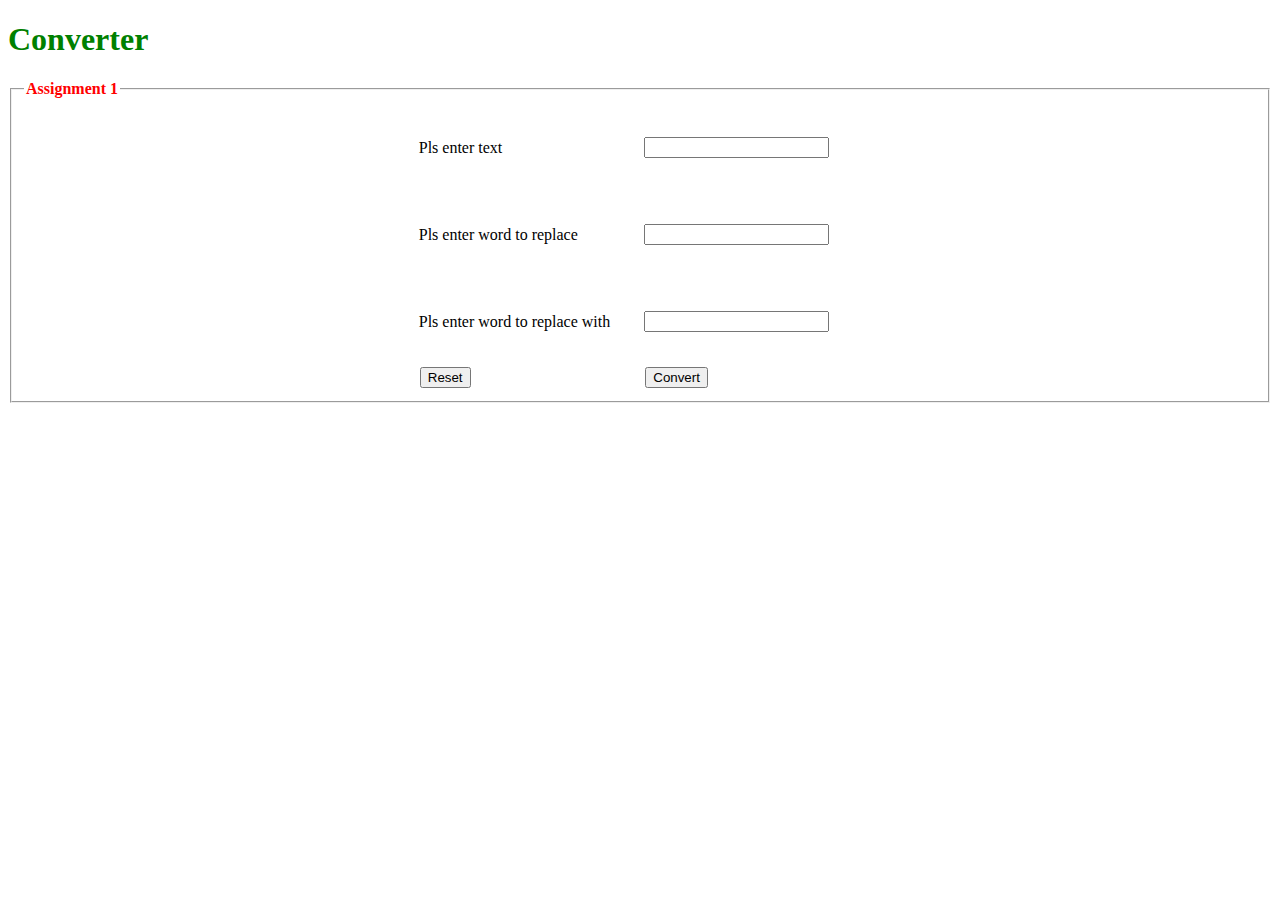
<file: Regex Assignment 3/Assignment 1/index.html>
<!DOCTYPE html>
<html lang="en">
<head>
    <meta charset="UTF-8">
    <meta http-equiv="X-UA-Compatible" content="IE=edge">
    <meta name="viewport" content="width=device-width, initial-scale=1.0">
    <title>Document</title>
    <script src='index.js'> </script>
    <link rel="stylesheet"  href="style.css">
</head>
<body>
    <h1>Converter</h1>
    <fieldset>
        <legend><strong>Assignment 1</strong></legend>
        <form name = "myform" onsubmit='return runForm();'>
            <table>
                <tr class="ass">
                    <td><label>Pls enter text</label></td>
                    <td><input type="text" id ="text"></td>
                </tr>
                <tr class="ass">
                    <td><label>Pls enter word to replace</label></td>
                    <td><input type="text" id ="word1"></td>
                </tr>
                <tr class="ass">
                    <td><label>Pls enter word to replace with</label></td>
                    <td><input type="text" id ="word2"></td>
                </tr>
                
                <tr class="ass2">
                    <td><input type="reset"></td>
                    <td><input type="submit" value="Convert"></td>
                </tr>
            </table>    
        </form>
    </fieldset>
    
</body>
</html>
</file>
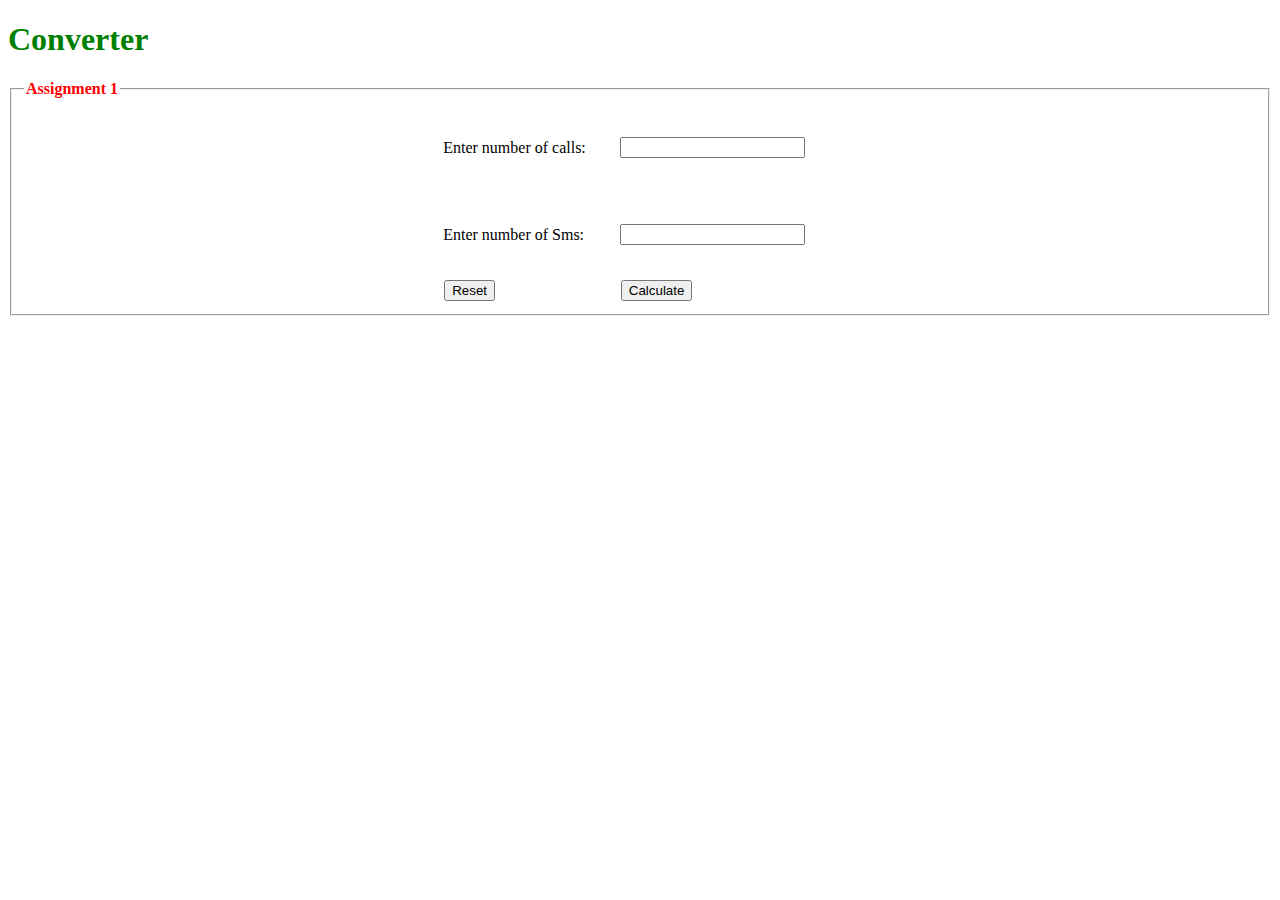
<file: Regex Assignment 3/Assignment 2/index.html>
<!DOCTYPE html>
<html lang="en">
<head>
    <meta charset="UTF-8">
    <meta http-equiv="X-UA-Compatible" content="IE=edge">
    <meta name="viewport" content="width=device-width, initial-scale=1.0">
    <title>Document</title>
    <script src='index.js'> </script>
    <link rel="stylesheet"  href="style.css">
</head>
<body>
    <h1>Converter</h1>
    <fieldset>
        <legend><strong>Assignment 1</strong></legend>
        <form name = "myform" onsubmit='return runForm();'>
            <table>
                <tr class="ass">
                    <td><label>Enter number of calls:</label></td>
                    <td><input type="text" id ="call"></td>
                </tr>
                <tr class="ass">
                    <td><label>Enter number of Sms:</label></td>
                    <td><input type="text" id ="sms"></td>
                </tr>
                <tr class="ass2">
                    <td><input type="reset"></td>
                    <td><input type="submit" value="Calculate"></td>
                </tr>
            </table>    
        </form>
    </fieldset>
    
</body>
</html>
</file>
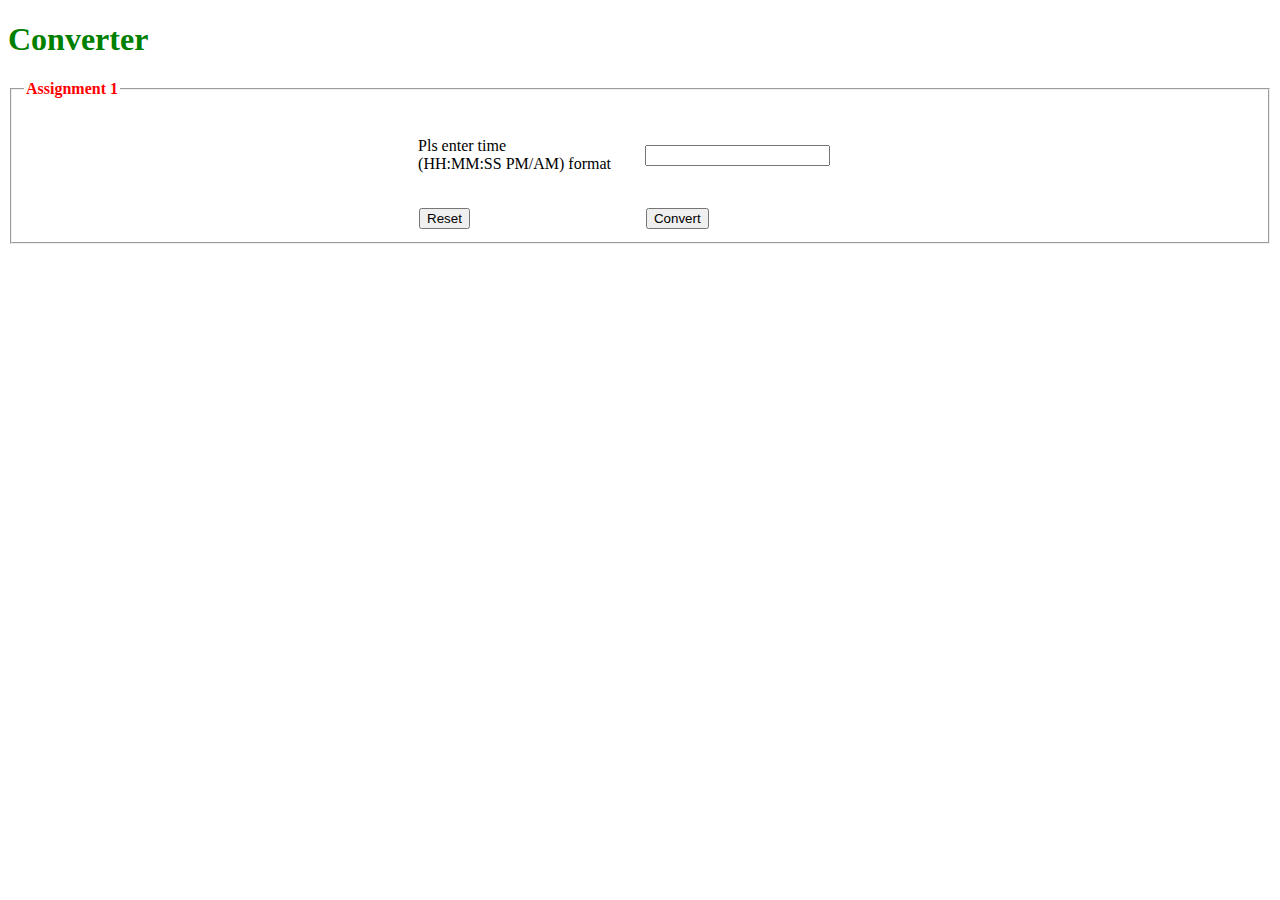
<file: Regex Assignment 4/Assignment 1/index.html>
<!DOCTYPE html>
<html lang="en">
<head>
    <meta charset="UTF-8">
    <meta http-equiv="X-UA-Compatible" content="IE=edge">
    <meta name="viewport" content="width=device-width, initial-scale=1.0">
    <title>Document</title>
    <script src='index.js'> </script>
    <link rel="stylesheet"  href="style.css">
</head>
<body>
    <h1>Converter</h1>
    <fieldset>
        <legend><strong>Assignment 1</strong></legend>
        <form name = "myform" onsubmit='return runForm();'>
            <table>
                <tr class="ass">
                    <td><label>Pls enter time <br /> (HH:MM:SS PM/AM) format</label></td>
                    <td><input type="text" id ="time"></td>
                </trclass>
                <tr class="ass2">
                    <td><input type="reset"></td>
                    <td><input type="submit" value="Convert"></td>
                </tr>
            </table>    
        </form>
    </fieldset>
    
</body>
</html>
</file>
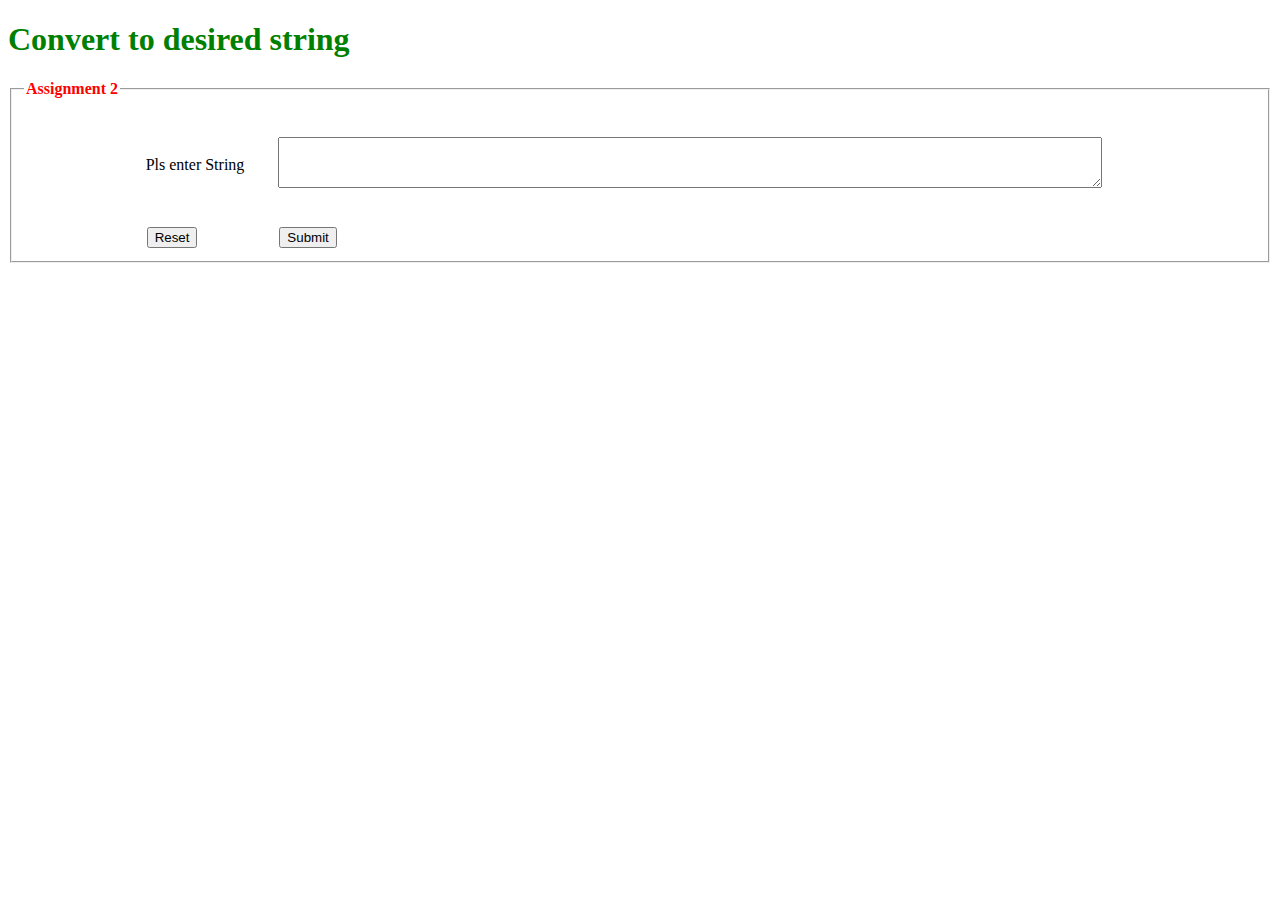
<file: Regex Assignment 4/Assignment 2/index.html>
<!DOCTYPE html>
<html lang="en">
<head>
    <meta charset="UTF-8">
    <meta http-equiv="X-UA-Compatible" content="IE=edge">
    <meta name="viewport" content="width=device-width, initial-scale=1.0">
    <title>Document</title>
    <script src='index.js'> </script>
    <link rel="stylesheet"  href="style.css">
</head>
<body>  
    <h1>Convert to desired string</h1>
    <fieldset>
        <legend><strong>Assignment 2</strong></legend>
        <form name = "myform2" onsubmit='return runForm2();'>
            <table>
                <tr class="ass">
                    <td><label>Pls enter String</label></td>
                    <td><textarea rows="3" cols="100" ></textarea></td>
                </tr>
                <tr class="ass2">
                    <td><input type="reset"></td>
                    <td><input type="submit"></td>
                </tr>
            </table>
        </form>
    </fieldset>
</body>
</html>
</file>
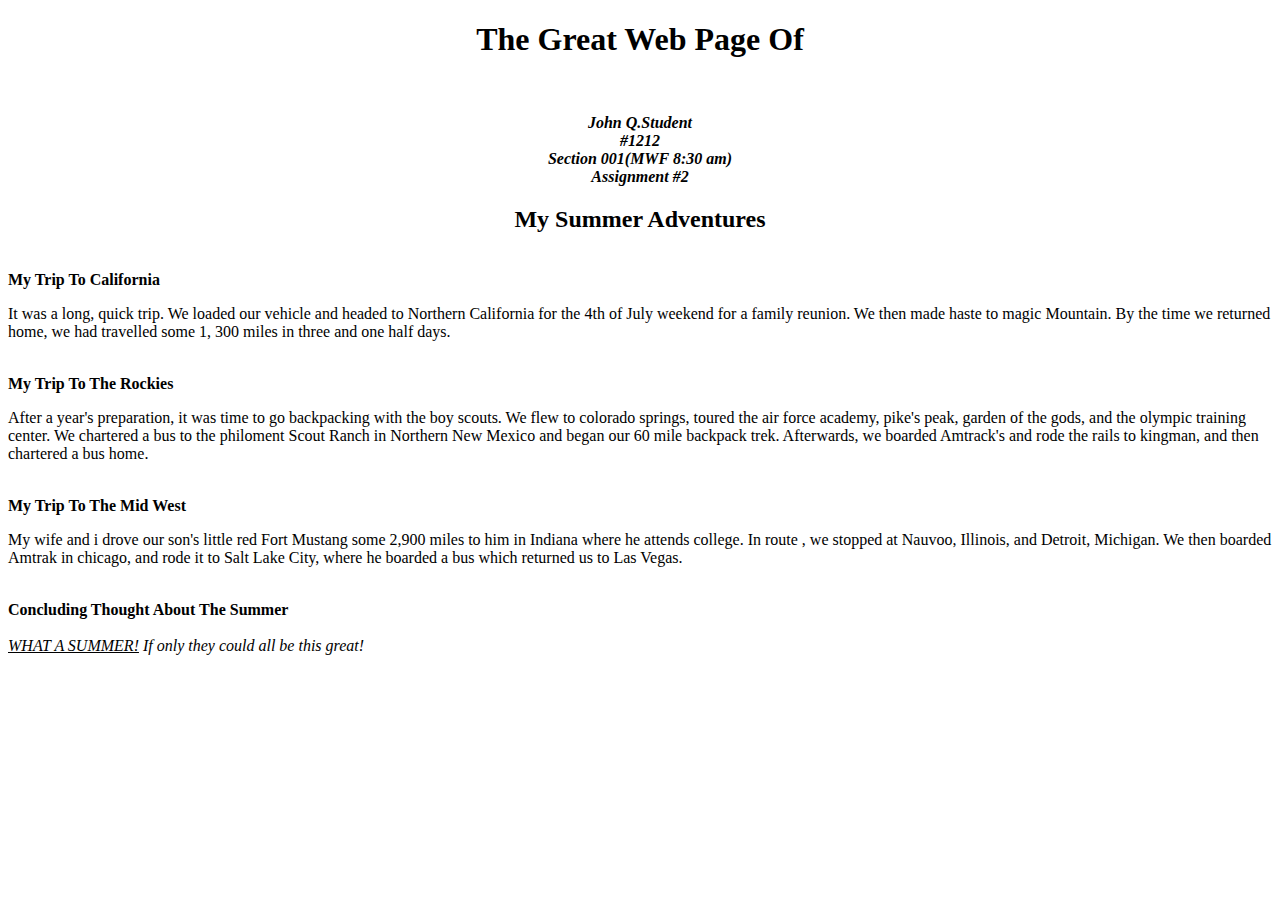
<file: Regex Assignment 1/HTML asg1.html>
<!DOCTYPE html>
<HTML>
    <HEAD>
        <TITLE>
            SUMMER ADVENTURES
        </TITLE>
    </HEAD>
    <BODY>
        <H1 align='center'> The Great Web Page Of </H1>
        <br/>
        <p align='center'> 
            <strong><em>John Q.Student<br/>
                #1212<br/>
                Section 001(MWF 8:30 am)<br/>
                Assignment #2</em>
            </em></strong>
        </p>
        
        <H2 align='center'> My Summer Adventures </H2>
        <br/>
        <strong>My Trip To California</strong>
        
        <br/><p>
        It was a long, quick trip. We loaded our vehicle and headed to Northern California for the 4th of July 
        weekend for a family reunion. We then made haste to magic Mountain. By the time we returned home, 
        we had travelled some 1, 300 miles in three and one half days.
        </p>

        <br/>
        <strong>My Trip To The Rockies</strong>
        
        <br/><p>
            After a year's preparation, it was time to go backpacking with the boy scouts. We flew to colorado springs, 
            toured the air force academy, pike's peak, garden of the gods, and the olympic training center. We
             chartered a bus to the philoment Scout Ranch in Northern New Mexico and began our 60 mile backpack trek. 
             Afterwards, we boarded Amtrack's and rode the rails to kingman, and then chartered a bus home.
        </p>

        <br/>
        <strong>My Trip To The Mid West </strong>
        
        <br/><p>
            My wife and i drove our son's little red Fort Mustang some 2,900 miles to him in Indiana where he attends college. 
            In route , we stopped at Nauvoo, Illinois, and Detroit, Michigan. We then boarded Amtrak in chicago, and rode it 
            to Salt Lake City, where he boarded a bus which returned us to Las Vegas.
        </p>
        <br/>
        <strong> Concluding Thought About The Summer </strong>
        <br/>
        <br/>
        <em><u> WHAT A SUMMER!</u> If only they could all be this great!</em>
        
    </BODY>
</HTML>
</file>
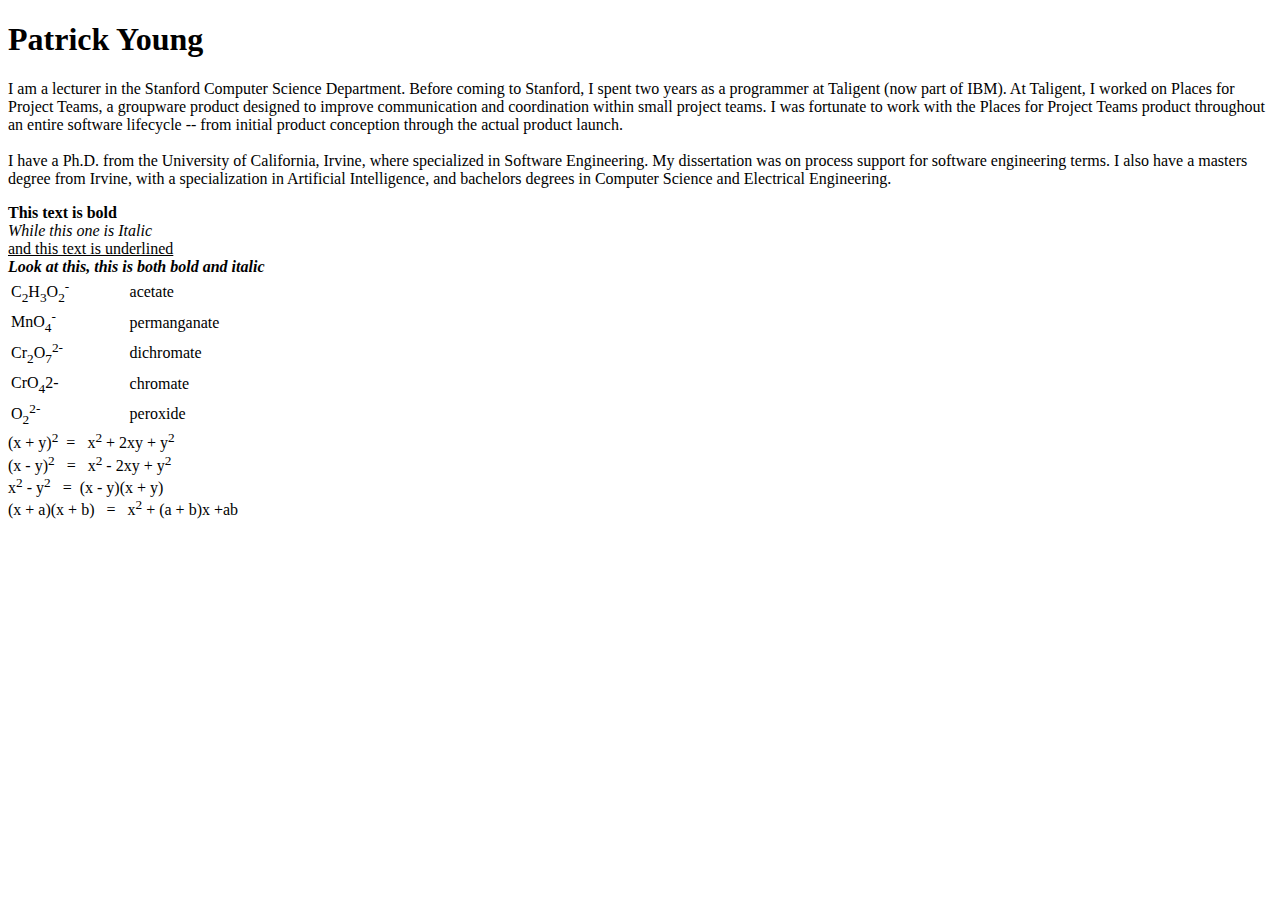
<file: Regex Assignment 1/HTML asg2.html>
<!DOCTYPE html>
<HTML>
    <HEAD>
        <TITLE> Patrick Young </TITLE>
    </HEAD>
    <BODY>
        <h1><STRONG> Patrick Young </STRONG></h1>

        <p>
            I am a lecturer in the Stanford Computer Science Department.
            Before coming to Stanford, I spent two years as a programmer
            at Taligent (now part of IBM). At Taligent, I worked on Places
            for Project Teams, a groupware product designed to improve
            communication and coordination within small project teams. I
            was fortunate to work with the Places for Project Teams product
            throughout an entire software lifecycle -- from initial product
            conception through the actual product launch.
            <br/>
            <br/>
            I have a Ph.D. from the University of California, Irvine, where
            specialized in Software Engineering. My dissertation was on process
            support for software engineering terms. I also have a masters
            degree from Irvine, with a specialization in Artificial
            Intelligence, and bachelors degrees in Computer Science and
            Electrical Engineering.
        </p>
        <strong> This text is bold</strong><br/>
        <em> While this one is Italic </em><br/>
        <u> and this text is underlined</u><br/>
        <strong><em> Look at this, this is both bold and italic</em></strong>
        <br/>
        <table width='300'>
            <tr>
                <td> C<sub>2</sub>H<sub>3</sub>O<sub>2</sub><sup>-</sup</td>
                <td>acetate</td>
            </tr>
            <tr>
                <td>MnO<sub>4</sub><sup>-</sup> </td>
                <td>permanganate</td>
            </tr>
            <tr>
                <td> Cr<sub>2</sub>O<sub>7</sub><sup>2-</sup></td>
                <td> dichromate </td>
            </tr>
            <tr>
                <td> CrO<sub>4</sub>2-<sup></sup></td>
                <td> chromate</td>
            </tr>
            <tr>
                <td> O<sub>2</sub><sup>2-</sup></td>
                <td> peroxide</td>
            </tr>
        </table>
        (x + y)<sup>2</sup>&nbsp;&nbsp;=  &nbsp;&nbsp;x<sup>2</sup> + 2xy + y<sup>2</sup>
        <br/>
        (x - y)<sup>2</sup>&nbsp;&nbsp;&nbsp;=  &nbsp;&nbsp;x<sup>2</sup> - 2xy + y<sup>2</sup>
        <br/>
        x<sup>2</sup> - y<sup>2</sup>&nbsp;&nbsp; = &nbsp;(x - y)(x + y)
        <br/>
        (x + a)(x + b)&nbsp;&nbsp;&nbsp;= &nbsp;&nbsp;x<sup>2</sup> + (a + b)x +ab
    </BODY>
</HTML>
</file>
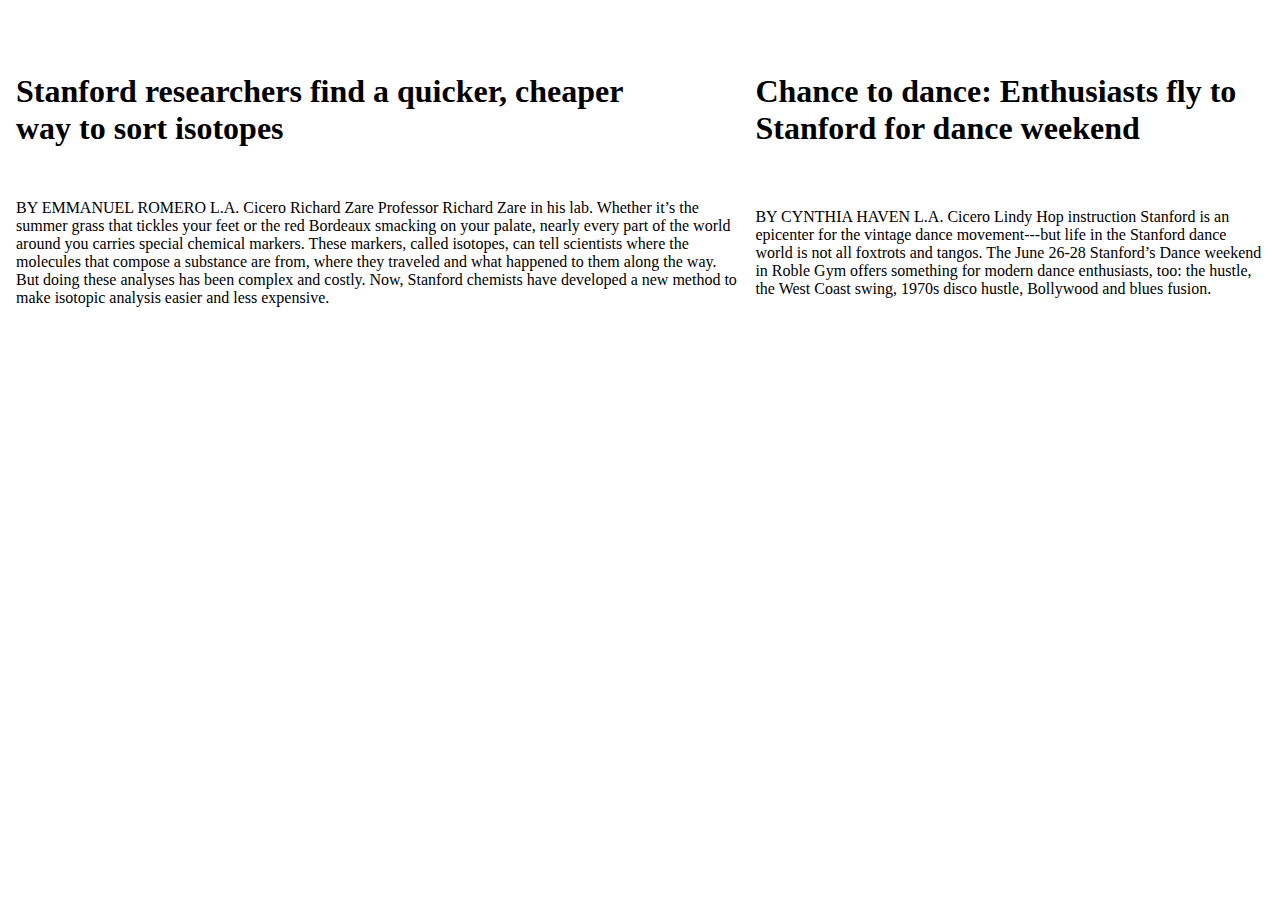
<file: Regex Assignment 1/HTML asg3.html>
<!DOCTYPE HTML>
<HTML>
    <HEAD>
        <TITLE>
            ASSIGNMENT 3
        </TITLE>
    </HEAD>
    <BODY>
        <br/>
        <br/>
        <TABLE  CELLPADDING='6'>
            <TR >
                <TH align='left'> <H1>Stanford researchers find a quicker, cheaper<BR/>
                    way to sort isotopes </H1>
                </TH>
                <TH align='left'> <H1>Chance to dance: Enthusiasts fly to Stanford
                    for dance weekend </H1>
                </TH>
            </TR>
            <TR>
                <TD>
                    <P> BY EMMANUEL ROMERO L.A. Cicero Richard Zare Professor Richard
                        Zare in his lab. Whether it’s the summer grass that tickles your
                        feet or the red Bordeaux smacking on your palate, nearly every
                        part of the world around you carries special chemical markers.
                        These markers, called isotopes, can tell scientists where the
                        molecules that compose a substance are from, where they traveled
                        and what happened to them along the way. But doing these analyses
                        has been complex and costly. Now, Stanford chemists have developed
                        a new method to make isotopic analysis easier and less expensive.</P>
                </TD>
                <TD>
                    <P>
                        BY CYNTHIA HAVEN L.A. Cicero Lindy Hop instruction Stanford is an
                        epicenter for the vintage dance movement---but life in the Stanford
                         dance world is not all foxtrots and tangos. The June 26-28 Stanford’s
                         Dance weekend in Roble Gym offers something for modern dance
                         enthusiasts, too: the hustle, the West Coast swing, 1970s disco hustle,
                         Bollywood and blues fusion.
                    </P>
                </TD>
            </TR>
        </TABLE>
    </BODY>
</HTML>
</file>
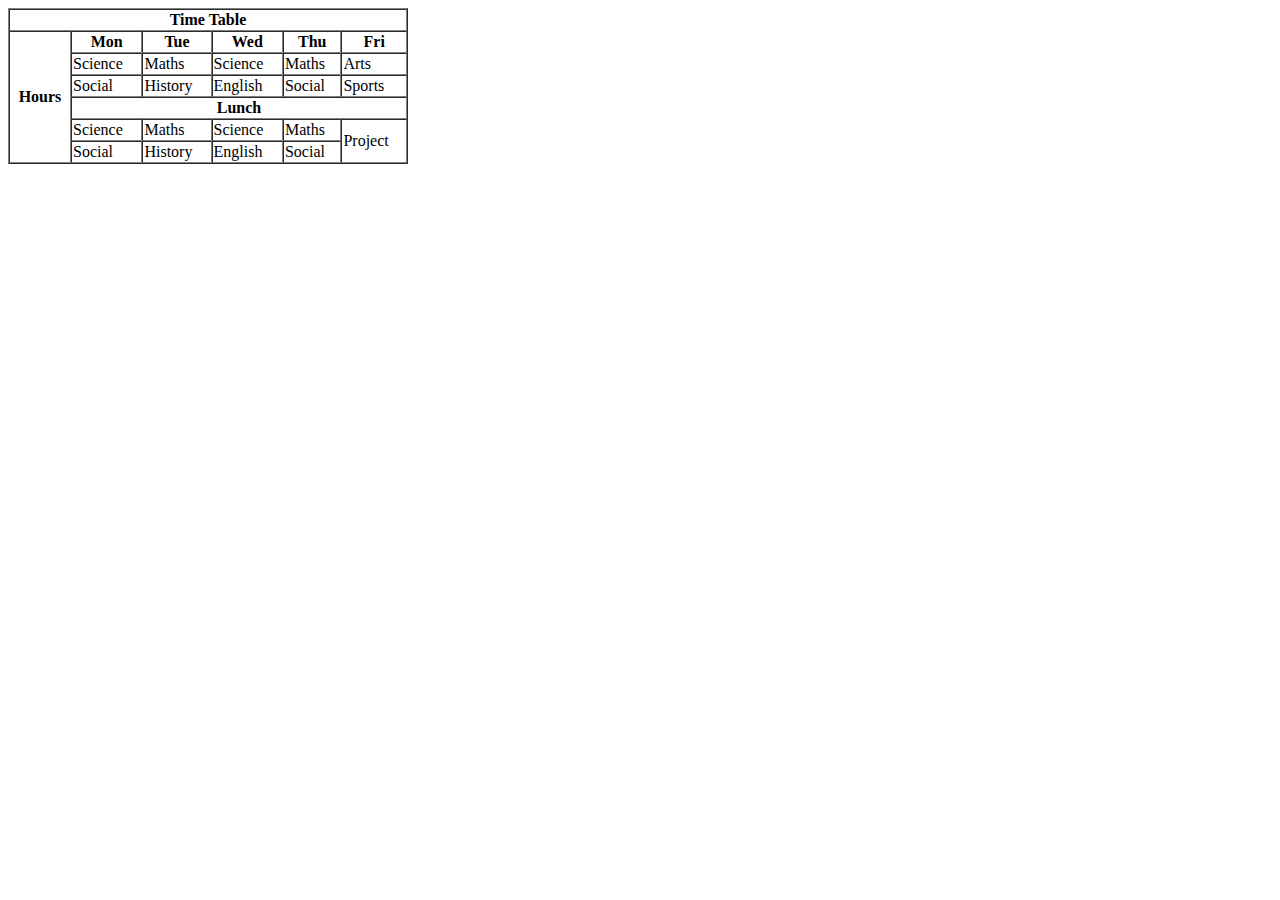
<file: Regex Assignment 1/HTML asg4.html>
<!DOCTYPE HTML>
<HTML>
    <HEAD>
        <TITLE>
            ASSIGNMENT 4
        </TITLE>
    </HEAD>
    <BODY>
        <TABLE  BORDER='1' CELLSPACING='0' width='400'>
            <TR >
                <TH COLSPAN='6' >Time Table </TH>
            </TR>
            <TR>
                <TH rowspan='6'> Hours </TH>
                <TH> Mon</TH>
                <TH> Tue</TH>
                <TH> Wed </TH>
                <TH> Thu </TH>
                <TH> Fri </TH>
            </TR>
            <TR>
                <TD> Science </TD>
                <TD> Maths </TD>
                <TD> Science </TD>
                <TD> Maths </TD>
                <TD> Arts </TD>

            </TR>
            <TR>
                <TD> Social </TD>
                <TD> History </TD>
                <TD> English </TD>
                <TD> Social </TD>
                <TD> Sports </TD>

            </TR>
            <TR>
                <TH colspan='5' align='center'> Lunch </TH>
            </TR>
            <TR>
                <TD> Science </TD>
                <TD> Maths </TD>
                <TD> Science  </TD>
                <TD> Maths </TD>
                <TD rowspan='2'> Project  </TD>

            </TR>
            <TR>
                <TD> Social </TD>
                <TD> History </TD>
                <TD> English </TD>
                <TD> Social </TD>


            </TR>

    </BODY>
</HTML>
</file>
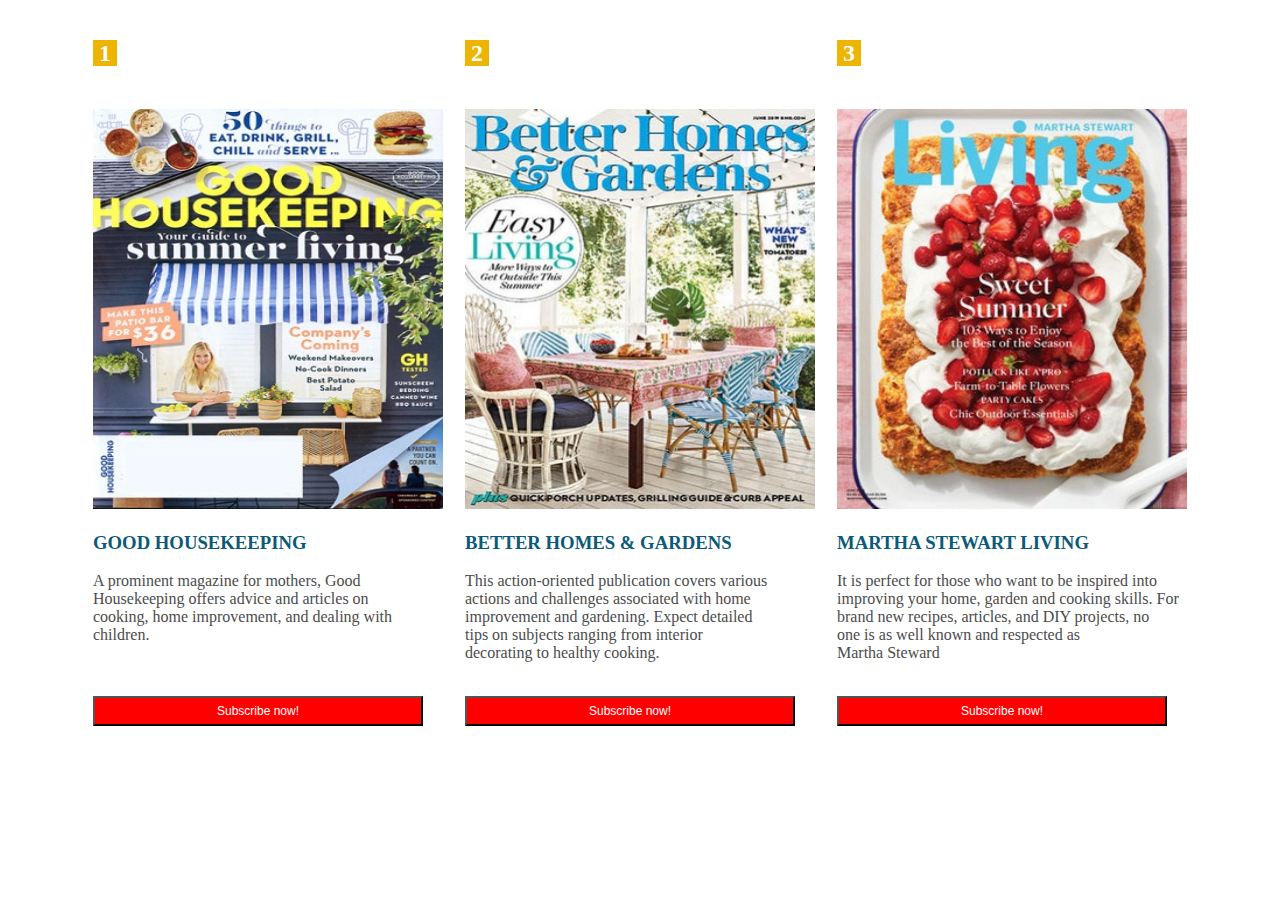
<file: Regex Assignment 2/Assignment 2/HTML asg2.html>
<!DOCTYPE HTML>
<HTML>
    <HEAD>
        <TITLE>
            GOOD HOUSEKEEPING
        </TITLE>
        <LINK REL='STYLESHEET' HREF='HTML asg2_css.css' />
    </HEAD>
    <BODY>
        <TABLE CELLPADDING="10" Align='center'>
            <TR>
                <TD ><h2 ><mark>&nbsp;1&nbsp;</mark></h2></TD>
                <TD ><h2 ><mark>&nbsp;2&nbsp;</mark></h2></TD>
                <TD ><h2 ><mark>&nbsp;3&nbsp;</mark></h2></TD>
            </TR>
            <TR>
                <TD> <img src='1.jpg' />
                    <H3> GOOD HOUSEKEEPING</H3>
                    <P>
                        A prominent magazine for mothers, Good
                        <br/>
                        Housekeeping offers advice and articles on
                        <br/>
                        cooking, home improvement, and dealing with
                        <br/>
                        children.
                    </P>
                    <br/><br/>
                    <button align="center" id='one' >Subscribe now! </button>
                </TD>
                <TD> <img src='2.jpg'  />
                    <H3>
                        BETTER HOMES & GARDENS
                    </H3>
                    <P>
                        This action-oriented publication covers various<br/>
                        actions and challenges associated with home<br/>
                        improvement and gardening. Expect detailed<br/>
                        tips on subjects ranging from interior<br/>
                        decorating to healthy cooking.

                    </P>
                    <br/>
                    <button align="center" id='one' >Subscribe now! </button></TD>
                <TD><img src='3.jpg'/>
                    <H3>
                        MARTHA STEWART LIVING
                    </H3>
                    <P>
                        It is perfect for those
                        who want to be inspired into <br/>improving your
                        home, garden and cooking skills. For <br/>brand
                        new recipes, articles, and DIY projects, no<br/>
                        one is as well known and respected as<br/>
                        Martha Steward
                     </P>
                     <br/>
                     <button align="center" id='one' >Subscribe now! </button></TD>
            </TR>





        </TABLE>


    </BODY>
</file>
<file: Regex Assignment 3/Assignment 1/style.css>
h1{
    color:green;
}
legend{
    color:red;

}
table{
    margin:0 auto;
}
.ass td{
    padding :2rem  2rem 2rem 0rem;
}
</file>
<file: Regex Assignment 3/Assignment 2/style.css>
h1{
    color:green;
}
legend{
    color:red;

}
table{
    margin:0 auto;
}
.ass td{
    padding :2rem  2rem 2rem 0rem;
}
</file>
<file: Regex Assignment 4/Assignment 1/style.css>
h1{
    color:green;
}
legend{
    color:red;

}
table{
    margin:0 auto;
}
.ass td{
    padding :2rem  2rem 2rem 0rem;
}
</file>
<file: Regex Assignment 4/Assignment 2/style.css>
h1{
    color:green;
}
legend{
    color:red;

}
table{
    margin:0 auto;
}
.ass td{
    padding :2rem  2rem 2rem 0rem;
}
</file>
<file: Regex Assignment 2/Assignment 2/HTML asg2_css.css>
H3{
    color:#0A5A78;

}
p{
    color:#4C4C4C
}
#one{
    color:white;
    background-color: red;
    font-size: 12px ;
    text-align:center;
    height: 30px;
    width: 330px;
    
}

mark{
    background-color:#EEB500 ;
    color: white;
    
}
td{
    vertical-align: top;
}
img{
    height: 400px;
    width: 350px;
}
</file>
